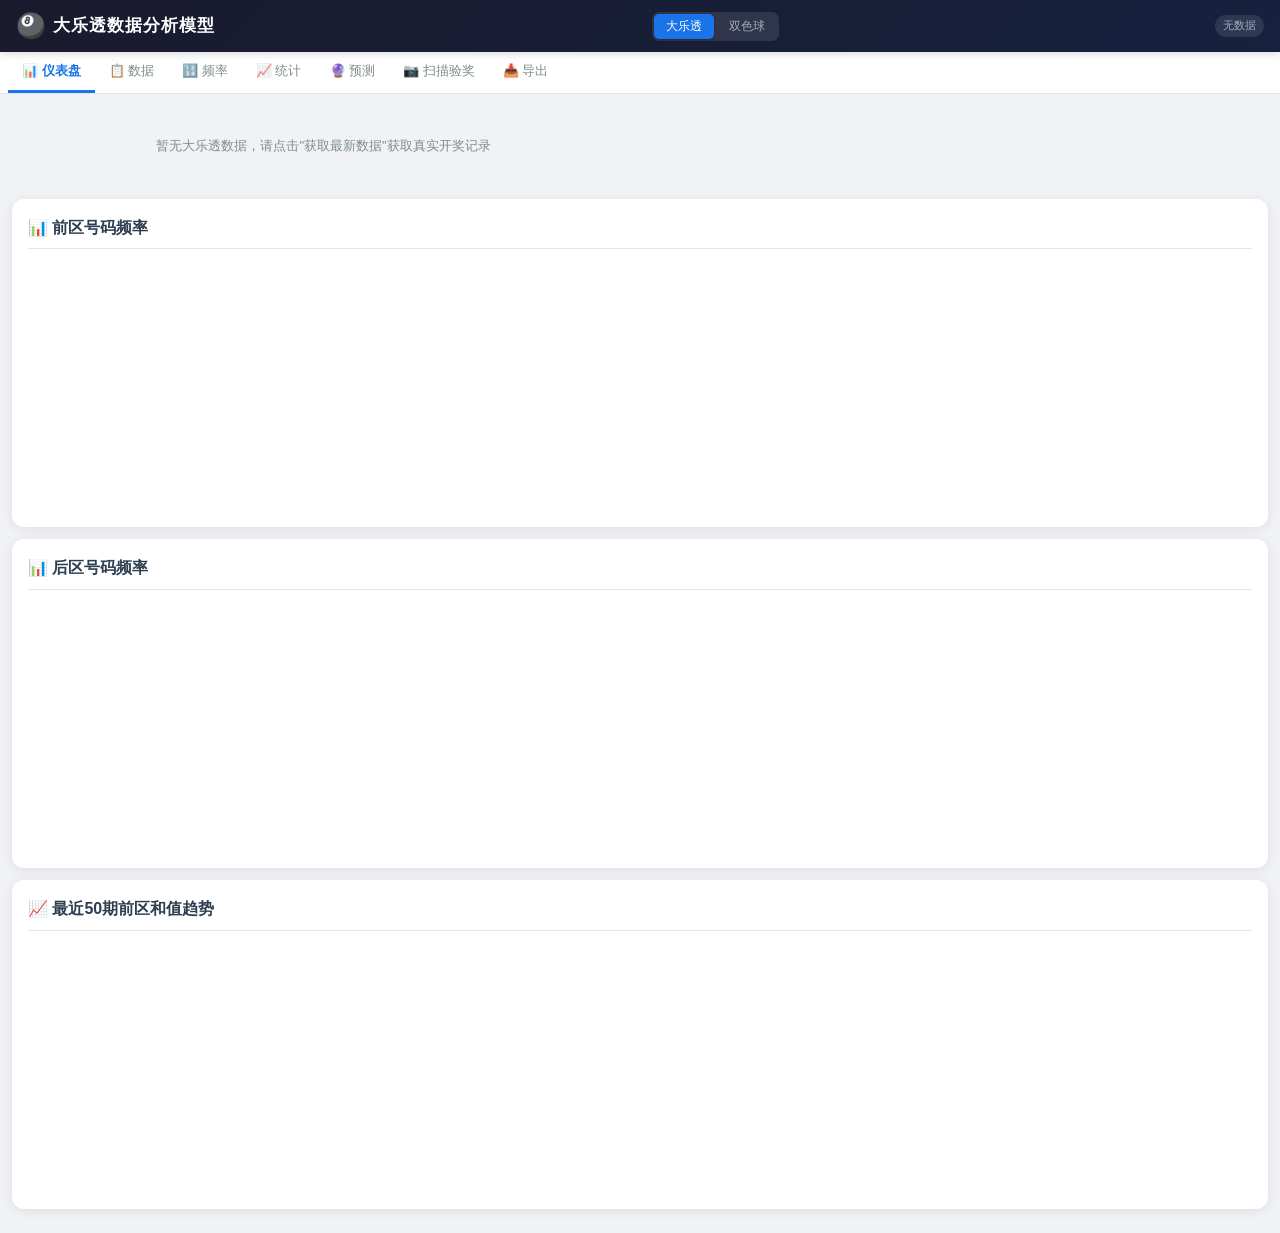
<file: android/app/src/main/assets/web/index.html>
<!DOCTYPE html>
<html lang="zh-CN">
<head>
    <meta charset="UTF-8">
    <meta name="viewport" content="width=device-width, initial-scale=1.0, maximum-scale=1.0, user-scalable=no">
    <title>大乐透数据分析模型</title>
    <link rel="stylesheet" href="css/style.css">
    <script src="js/chart.min.js"></script>
</head>
<body>

<nav class="navbar">
    <div class="navbar-brand">
        <span class="icon">🎱</span>
        <span>大乐透分析</span>
    </div>
    <div class="navbar-type">
        <button class="type-btn active" data-type="dlt" onclick="switchLotteryType('dlt')">大乐透</button>
        <button class="type-btn" data-type="ssq" onclick="switchLotteryType('ssq')">双色球</button>
    </div>
    <div class="navbar-info">
        <span id="data-count">加载中...</span>
    </div>
</nav>

<div class="tab-nav">
    <button class="tab-btn active" data-tab="dashboard">📊 仪表盘</button>
    <button class="tab-btn" data-tab="data">📋 数据</button>
    <button class="tab-btn" data-tab="frequency">🔢 频率</button>
    <button class="tab-btn" data-tab="statistics">📈 统计</button>
    <button class="tab-btn" data-tab="predict">🔮 预测</button>
    <button class="tab-btn" data-tab="scanner">📷 扫描验奖</button>
    <button class="tab-btn" data-tab="export">📥 导出</button>
</div>

<div class="content">

    <!-- 仪表盘 -->
    <div class="tab-panel active" id="tab-dashboard">
        <div class="stat-grid" id="dashboard-stats"></div>
        <div class="card">
            <div class="card-title">📊 前区号码频率</div>
            <div class="chart-container"><canvas id="chart-front-freq"></canvas></div>
        </div>
        <div class="card">
            <div class="card-title">📊 后区号码频率</div>
            <div class="chart-container"><canvas id="chart-back-freq"></canvas></div>
        </div>
        <div class="card">
            <div class="card-title">📈 最近50期前区和值趋势</div>
            <div class="chart-container"><canvas id="chart-sum-trend"></canvas></div>
        </div>
    </div>

    <!-- 数据管理 -->
    <div class="tab-panel" id="tab-data">
        <div class="btn-group">
            <button class="btn btn-outline" onclick="fetchRealData()">🔄 获取最新数据</button>
        </div>
        <div class="card">
            <div class="card-title">📋 历史开奖数据</div>
            <div class="table-container">
                <table>
                    <thead>
                        <tr><th>期号</th><th>日期</th><th>前区</th><th>后区</th><th>前和</th><th>后和</th></tr>
                    </thead>
                    <tbody id="data-table-body"></tbody>
                </table>
            </div>
            <div class="pagination" id="data-pagination"></div>
        </div>
    </div>

    <!-- 频率分析 -->
    <div class="tab-panel" id="tab-frequency">
        <div class="card">
            <div class="card-title">🔥 前区号码热力图</div>
            <div class="chart-container"><canvas id="chart-front-heat"></canvas></div>
        </div>
        <div class="card">
            <div class="card-title">🔥 后区号码热力图</div>
            <div class="chart-container"><canvas id="chart-back-heat"></canvas></div>
        </div>
        <div class="card">
            <div class="card-title">❄️ 遗漏分析 - 前区</div>
            <div class="chart-container"><canvas id="chart-front-missing"></canvas></div>
        </div>
        <div class="card">
            <div class="card-title">❄️ 遗漏分析 - 后区</div>
            <div class="chart-container"><canvas id="chart-back-missing"></canvas></div>
        </div>
        <div class="card" id="hot-cold-card"></div>
    </div>

    <!-- 统计分析 -->
    <div class="tab-panel" id="tab-statistics">
        <div class="card">
            <div class="card-title">🔢 前区奇偶比分布</div>
            <div class="chart-container"><canvas id="chart-odd-even-front"></canvas></div>
        </div>
        <div class="card">
            <div class="card-title">🔢 后区奇偶比分布</div>
            <div class="chart-container"><canvas id="chart-odd-even-back"></canvas></div>
        </div>
        <div class="card">
            <div class="card-title">📏 前区大小比分布</div>
            <div class="chart-container"><canvas id="chart-big-small-front"></canvas></div>
        </div>
        <div class="card">
            <div class="card-title">📏 后区大小比分布</div>
            <div class="chart-container"><canvas id="chart-big-small-back"></canvas></div>
        </div>
        <div class="card">
            <div class="card-title">🗂️ 前区区间分布</div>
            <div class="chart-container"><canvas id="chart-zone"></canvas></div>
        </div>
        <div class="card" id="consecutive-card"></div>
    </div>

    <!-- 趋势预测 -->
    <div class="tab-panel" id="tab-predict">
        <div class="card">
            <div class="card-title">🔮 智能预测（基于统计分析，无随机）</div>
            <div style="display:flex;align-items:center;gap:12px;margin-bottom:12px;flex-wrap:wrap;">
                <label style="font-size:13px;color:var(--text-secondary);white-space:nowrap;">📋 参考期数：</label>
                <select id="lookback-select" onchange="savePredictParams()" style="padding:8px 12px;border:1px solid #ddd;border-radius:6px;font-size:14px;background:#fff;min-width:120px;">
                    <option value="10" selected>最近 10 期</option>
                    <option value="30">最近 30 期</option>
                    <option value="50">最近 50 期</option>
                    <option value="100">最近 100 期</option>
                    <option value="200">最近 200 期</option>
                </select>
                <label style="font-size:13px;color:var(--text-secondary);white-space:nowrap;">🎯 预测数量：</label>
                <select id="predict-count-select" onchange="savePredictParams()" style="padding:8px 12px;border:1px solid #ddd;border-radius:6px;font-size:14px;background:#fff;min-width:80px;">
                    <option value="1" selected>1 组</option>
                    <option value="2">2 组</option>
                    <option value="3">3 组</option>
                    <option value="4">4 组</option>
                    <option value="5">5 组</option>
                    <option value="6">6 组</option>
                    <option value="7">7 组</option>
                    <option value="8">8 组</option>
                    <option value="9">9 组</option>
                    <option value="10">10 组</option>
                </select>
                <button class="btn btn-primary" onclick="runPrediction()">🎯 开始预测</button>
            </div>
            <div id="prediction-results"></div>
        </div>
    </div>

    <!-- 扫描验奖 -->
    <div class="tab-panel" id="tab-scanner">
        <div class="card">
            <div class="card-title">📷 彩票扫描验奖</div>
            <p style="margin-bottom:12px;color:var(--text-secondary);font-size:13px;">使用摄像头扫描纸质彩票上的号码和期号，自动与对应期号的开奖数据比对</p>
            <div class="btn-group">
                <button class="btn btn-primary" onclick="startScanDLT()">📷 扫描大乐透</button>
                <button class="btn btn-primary" onclick="startScanSSQ()">📷 扫描双色球</button>
            </div>
            <div id="scanner-result"></div>
        </div>
    </div>

    <!-- 导出 -->
    <div class="tab-panel" id="tab-export">
        <div class="card">
            <div class="card-title">📥 数据导出</div>
            <p style="margin-bottom:12px;color:var(--text-secondary);font-size:13px;">导出为JSON文件保存到本地</p>
            <div class="btn-group">
                <button class="btn btn-success" onclick="exportDataJSON()">📋 导出 JSON</button>
                <button class="btn btn-warning" onclick="exportReport()">📝 导出分析报告</button>
            </div>
            <p id="export-status" style="margin-top:8px;font-size:12px;color:var(--text-secondary);"></p>
        </div>
    </div>
</div>

<script src="js/app.js"></script>
</body>
</html>
</file>
<file: android/app/src/main/assets/web/css/style.css>
/* 大乐透数据分析模型 - 全局样式 */
:root {
    --primary: #1a73e8;
    --primary-dark: #1557b0;
    --danger: #e74c3c;
    --success: #27ae60;
    --warning: #f39c12;
    --bg: #f0f2f5;
    --card-bg: #ffffff;
    --text: #2c3e50;
    --text-secondary: #7f8c8d;
    --border: #e1e4e8;
    --shadow: 0 2px 12px rgba(0,0,0,0.08);
    --radius: 12px;
}

* { margin: 0; padding: 0; box-sizing: border-box; }

body {
    font-family: -apple-system, BlinkMacSystemFont, "Segoe UI", "PingFang SC",
                 "Microsoft YaHei", sans-serif;
    background: var(--bg);
    color: var(--text);
    line-height: 1.6;
    min-height: 100vh;
    -webkit-tap-highlight-color: transparent;
    user-select: none;
}

.navbar {
    background: linear-gradient(135deg, #1a1a2e 0%, #16213e 100%);
    color: white;
    padding: 0 16px;
    height: 52px;
    display: flex;
    align-items: center;
    justify-content: space-between;
    box-shadow: 0 2px 8px rgba(0,0,0,0.15);
    position: sticky;
    top: 0;
    z-index: 100;
}

.navbar-brand {
    font-size: 17px;
    font-weight: 700;
    letter-spacing: 1px;
    display: flex;
    align-items: center;
    gap: 6px;
}

.navbar-brand .icon { font-size: 24px; }

.navbar-info {
    font-size: 11px;
    color: #a0aec0;
    display: flex;
    gap: 10px;
    align-items: center;
}

.navbar-type {
    display: flex;
    gap: 3px;
    background: rgba(255,255,255,0.1);
    border-radius: 7px;
    padding: 2px;
}

.type-btn {
    padding: 4px 12px;
    border: none;
    background: transparent;
    color: #a0aec0;
    border-radius: 5px;
    cursor: pointer;
    font-size: 12px;
    font-weight: 500;
    transition: all 0.2s;
}

.type-btn:hover {
    color: #fff;
    background: rgba(255,255,255,0.1);
}

.type-btn.active {
    background: var(--primary);
    color: #fff;
    box-shadow: 0 1px 3px rgba(0,0,0,0.2);
}

.navbar-info span {
    background: rgba(255,255,255,0.1);
    padding: 2px 8px;
    border-radius: 12px;
}

.tab-nav {
    background: var(--card-bg);
    display: flex;
    gap: 0;
    padding: 0 8px;
    border-bottom: 1px solid var(--border);
    position: sticky;
    top: 52px;
    z-index: 99;
    overflow-x: auto;
    -webkit-overflow-scrolling: touch;
}

.tab-btn {
    padding: 10px 14px;
    border: none;
    background: none;
    cursor: pointer;
    font-size: 13px;
    color: var(--text-secondary);
    border-bottom: 3px solid transparent;
    transition: all 0.2s;
    white-space: nowrap;
    font-family: inherit;
    flex-shrink: 0;
}

.tab-btn:hover { color: var(--primary); }
.tab-btn.active { color: var(--primary); border-bottom-color: var(--primary); font-weight: 600; }

.content { padding: 12px; max-width: 100%; margin: 0 auto; }

.tab-panel { display: none; }
.tab-panel.active { display: block; }

.card {
    background: var(--card-bg);
    border-radius: var(--radius);
    box-shadow: var(--shadow);
    padding: 16px;
    margin-bottom: 12px;
}

.card-title {
    font-size: 16px;
    font-weight: 600;
    margin-bottom: 12px;
    padding-bottom: 8px;
    border-bottom: 1px solid var(--border);
    display: flex;
    align-items: center;
    gap: 6px;
}

.stat-grid {
    display: grid;
    grid-template-columns: repeat(2, 1fr);
    gap: 10px;
    margin-bottom: 12px;
}

.stat-card {
    background: var(--card-bg);
    border-radius: var(--radius);
    box-shadow: var(--shadow);
    padding: 14px;
    text-align: center;
}

.stat-card .value {
    font-size: 24px;
    font-weight: 700;
    color: var(--primary);
    margin: 4px 0;
}

.stat-card .label {
    font-size: 12px;
    color: var(--text-secondary);
}

.table-container { overflow-x: auto; -webkit-overflow-scrolling: touch; }

table {
    width: 100%;
    border-collapse: collapse;
    font-size: 12px;
}

th, td {
    padding: 8px 6px;
    text-align: center;
    border-bottom: 1px solid var(--border);
}

th {
    background: #f8f9fa;
    font-weight: 600;
    color: var(--text-secondary);
    font-size: 11px;
}

.ball {
    display: inline-flex;
    align-items: center;
    justify-content: center;
    width: 28px;
    height: 28px;
    border-radius: 50%;
    font-weight: 700;
    font-size: 12px;
    margin: 0 1px;
}

.ball-front { background: linear-gradient(135deg, #e74c3c, #c0392b); color: white; }
.ball-back { background: linear-gradient(135deg, #3498db, #2980b9); color: white; }
.ball-small { width: 24px; height: 24px; font-size: 11px; }

.btn {
    display: inline-flex;
    align-items: center;
    gap: 4px;
    padding: 8px 16px;
    border: none;
    border-radius: 8px;
    cursor: pointer;
    font-size: 13px;
    font-weight: 500;
    font-family: inherit;
    transition: all 0.2s;
    -webkit-tap-highlight-color: transparent;
}

.btn-primary { background: var(--primary); color: white; }
.btn-success { background: var(--success); color: white; }
.btn-warning { background: var(--warning); color: white; }
.btn-outline { background: none; border: 2px solid var(--primary); color: var(--primary); }
.btn-sm { padding: 6px 12px; font-size: 12px; }
.btn-group { display: flex; gap: 8px; flex-wrap: wrap; margin-bottom: 12px; }

.form-group { margin-bottom: 12px; }
.form-group label { display: block; font-size: 13px; font-weight: 500; margin-bottom: 4px; color: var(--text-secondary); }
.form-group input {
    width: 100%;
    padding: 10px 12px;
    border: 1px solid var(--border);
    border-radius: 8px;
    font-size: 14px;
    font-family: inherit;
}
.form-group input:focus { outline: none; border-color: var(--primary); }

.form-row {
    display: grid;
    grid-template-columns: 1fr;
    gap: 10px;
}

.prediction-result {
    background: linear-gradient(135deg, #f8f9ff, #eef1ff);
    border: 2px solid var(--primary);
    border-radius: var(--radius);
    padding: 16px;
    margin: 10px 0;
    text-align: center;
}

.prediction-result .balls-row {
    display: flex;
    justify-content: center;
    gap: 6px;
    margin: 8px 0;
}

.prediction-result .method-name { font-size: 12px; color: var(--text-secondary); }
.prediction-result .confidence { font-size: 11px; color: var(--warning); margin-top: 6px; }

.chart-container {
    position: relative;
    width: 100%;
    min-height: 250px;
}

.chart-row {
    display: grid;
    grid-template-columns: 1fr;
    gap: 12px;
}

.pagination {
    display: flex;
    justify-content: center;
    gap: 4px;
    margin-top: 10px;
    flex-wrap: wrap;
}

.pagination button {
    padding: 6px 12px;
    border: 1px solid var(--border);
    background: white;
    border-radius: 6px;
    cursor: pointer;
    font-size: 12px;
    font-family: inherit;
}

.pagination button.active { background: var(--primary); color: white; border-color: var(--primary); }

.toast {
    position: fixed;
    top: 60px;
    right: 12px;
    padding: 10px 18px;
    border-radius: 8px;
    color: white;
    font-size: 13px;
    z-index: 9999;
    animation: slideIn 0.3s ease;
    box-shadow: 0 4px 12px rgba(0,0,0,0.2);
}

.toast-success { background: var(--success); }
.toast-error { background: var(--danger); }

@keyframes slideIn {
    from { transform: translateX(100%); opacity: 0; }
    to { transform: translateX(0); opacity: 1; }
}

.modal-overlay {
    display: none;
    position: fixed;
    top: 0; left: 0; right: 0; bottom: 0;
    background: rgba(0,0,0,0.5);
    z-index: 200;
    justify-content: center;
    align-items: center;
}

.modal-overlay.show { display: flex; }

.modal {
    background: white;
    border-radius: var(--radius);
    padding: 20px;
    width: 92%;
    max-width: 400px;
    max-height: 80vh;
    overflow-y: auto;
}

.modal-title {
    font-size: 16px;
    font-weight: 600;
    margin-bottom: 12px;
}

.loading {
    display: inline-block;
    width: 18px;
    height: 18px;
    border: 3px solid var(--border);
    border-top-color: var(--primary);
    border-radius: 50%;
    animation: spin 0.8s linear infinite;
}

@keyframes spin { to { transform: rotate(360deg); } }

.empty-state {
    text-align: center;
    padding: 30px;
    color: var(--text-secondary);
    font-size: 13px;
}

/* ==================== 扫描验奖 ==================== */
.prize-result {
    margin-top: 16px;
    padding: 16px;
    border-radius: var(--radius);
    text-align: center;
}

.prize-result.no-prize {
    background: #f8f9fa;
    border: 1px solid var(--border);
}

.prize-result.prize-level-1 {
    background: linear-gradient(135deg, #fff3cd, #ffeaa7);
    border: 2px solid #f39c12;
}

.prize-result.prize-level-2,
.prize-result.prize-level-3 {
    background: linear-gradient(135deg, #e8f4fd, #d1ecf1);
    border: 2px solid #3498db;
}

.prize-result.prize-level-4,
.prize-result.prize-level-5,
.prize-result.prize-level-6 {
    background: linear-gradient(135deg, #f0fff4, #d4edda);
    border: 2px solid #27ae60;
}

.prize-result.prize-level-7,
.prize-result.prize-level-8,
.prize-result.prize-level-9 {
    background: #f8f9fa;
    border: 1px solid var(--border);
}

.scan-numbers,
.draw-numbers,
.hit-info {
    margin: 8px 0;
    display: flex;
    align-items: center;
    justify-content: center;
    flex-wrap: wrap;
    gap: 4px;
}

.scan-label {
    font-size: 13px;
    font-weight: 500;
    color: var(--text-secondary);
    margin-right: 4px;
    width: 100%;
    margin-bottom: 4px;
}

.ball-separator {
    font-weight: 700;
    font-size: 18px;
    color: var(--text);
    margin: 0 4px;
}

.prize-badge {
    margin-top: 12px;
    padding: 10px 24px;
    border-radius: 24px;
    font-size: 18px;
    font-weight: 700;
    display: inline-block;
}

.prize-badge.win {
    background: linear-gradient(135deg, #e74c3c, #c0392b);
    color: white;
    box-shadow: 0 4px 12px rgba(231, 76, 60, 0.4);
}

.prize-badge.lose {
    background: #e9ecef;
    color: #6c757d;
}

.prize-amount {
    margin-top: 8px;
    font-size: 16px;
    font-weight: 600;
    color: var(--danger);
}

.error-msg {
    margin-top: 8px;
    padding: 8px 12px;
    background: #fff3cd;
    border-radius: 6px;
    color: #856404;
    font-size: 13px;
}

.manual-input {
    animation: fadeIn 0.3s ease;
}

@keyframes fadeIn {
    from { opacity: 0; transform: translateY(-10px); }
    to { opacity: 1; transform: translateY(0); }
}
</file>
